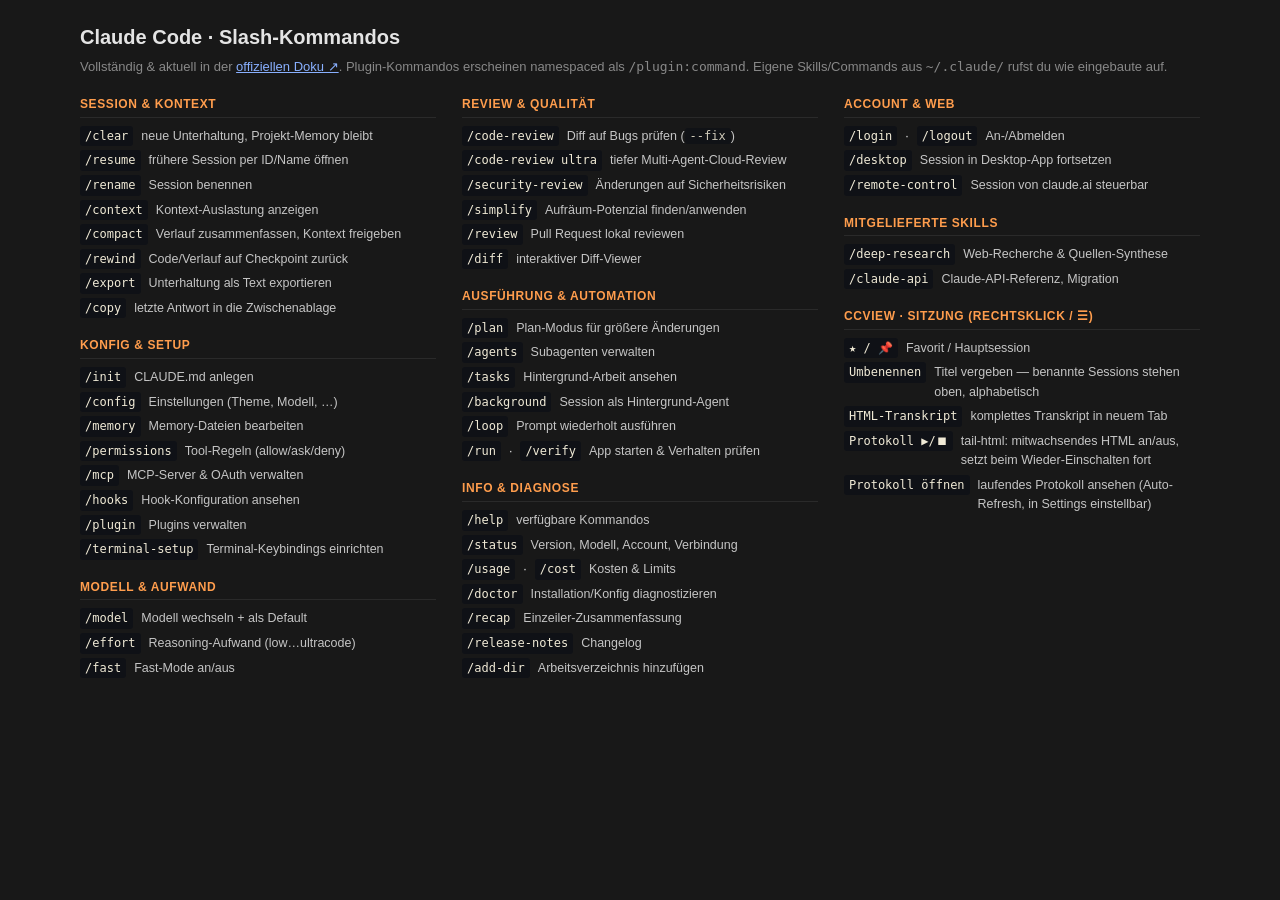
<file: internal/srv/static/cheatsheet.html>
<!doctype html>
<html lang="de">
<head>
<meta charset="utf-8">
<meta name="viewport" content="width=device-width, initial-scale=1">
<title>ccview · Claude Code Cheatsheet</title>
<link rel="stylesheet" href="style.css">
<style>
  body { padding: 22px 30px 40px; max-width: 1180px; margin: 0 auto; }
  h1 { font-size: 20px; margin: 0 0 4px; }
  .cheat-doc { font-size: 13px; color: var(--muted); margin: 0 0 18px; }
  .cheat-doc a { color: var(--link); }
  .cheat-cols { columns: 320px 3; column-gap: 26px; }
  .cheat-group { break-inside: avoid; margin: 0 0 16px; }
  .cheat-group h3 { font-size: 12px; text-transform: uppercase; letter-spacing: .05em;
    color: var(--prompt-accent); margin: 0 0 6px; border-bottom: 1px solid var(--border); padding-bottom: 3px; }
  .cheat-row { display: flex; gap: 8px; align-items: baseline; padding: 2px 0; font-size: 12.5px; }
  .cheat-row code { color: var(--strong-color); background: var(--code-bg); padding: 1px 5px;
    border-radius: 3px; white-space: nowrap; font-size: 12px; }
  .cheat-row span { color: var(--fg); opacity: .85; }
</style>
<script>document.documentElement.dataset.theme = localStorage.getItem("ccview.theme") || "dark";</script>
</head>
<body>
  <h1>Claude Code · Slash-Kommandos</h1>
  <p class="cheat-doc">Vollständig &amp; aktuell in der <a href="https://code.claude.com/docs/en/commands" target="_blank" rel="noopener">offiziellen Doku ↗</a>. Plugin-Kommandos erscheinen namespaced als <code>/plugin:command</code>. Eigene Skills/Commands aus <code>~/.claude/</code> rufst du wie eingebaute auf.</p>
  <div class="cheat-cols">
    <div class="cheat-group">
      <h3>Session &amp; Kontext</h3>
      <div class="cheat-row"><code>/clear</code><span>neue Unterhaltung, Projekt-Memory bleibt</span></div>
      <div class="cheat-row"><code>/resume</code><span>frühere Session per ID/Name öffnen</span></div>
      <div class="cheat-row"><code>/rename</code><span>Session benennen</span></div>
      <div class="cheat-row"><code>/context</code><span>Kontext-Auslastung anzeigen</span></div>
      <div class="cheat-row"><code>/compact</code><span>Verlauf zusammenfassen, Kontext freigeben</span></div>
      <div class="cheat-row"><code>/rewind</code><span>Code/Verlauf auf Checkpoint zurück</span></div>
      <div class="cheat-row"><code>/export</code><span>Unterhaltung als Text exportieren</span></div>
      <div class="cheat-row"><code>/copy</code><span>letzte Antwort in die Zwischenablage</span></div>
    </div>
    <div class="cheat-group">
      <h3>Konfig &amp; Setup</h3>
      <div class="cheat-row"><code>/init</code><span>CLAUDE.md anlegen</span></div>
      <div class="cheat-row"><code>/config</code><span>Einstellungen (Theme, Modell, …)</span></div>
      <div class="cheat-row"><code>/memory</code><span>Memory-Dateien bearbeiten</span></div>
      <div class="cheat-row"><code>/permissions</code><span>Tool-Regeln (allow/ask/deny)</span></div>
      <div class="cheat-row"><code>/mcp</code><span>MCP-Server &amp; OAuth verwalten</span></div>
      <div class="cheat-row"><code>/hooks</code><span>Hook-Konfiguration ansehen</span></div>
      <div class="cheat-row"><code>/plugin</code><span>Plugins verwalten</span></div>
      <div class="cheat-row"><code>/terminal-setup</code><span>Terminal-Keybindings einrichten</span></div>
    </div>
    <div class="cheat-group">
      <h3>Modell &amp; Aufwand</h3>
      <div class="cheat-row"><code>/model</code><span>Modell wechseln + als Default</span></div>
      <div class="cheat-row"><code>/effort</code><span>Reasoning-Aufwand (low…ultracode)</span></div>
      <div class="cheat-row"><code>/fast</code><span>Fast-Mode an/aus</span></div>
    </div>
    <div class="cheat-group">
      <h3>Review &amp; Qualität</h3>
      <div class="cheat-row"><code>/code-review</code><span>Diff auf Bugs prüfen (<code>--fix</code>)</span></div>
      <div class="cheat-row"><code>/code-review ultra</code><span>tiefer Multi-Agent-Cloud-Review</span></div>
      <div class="cheat-row"><code>/security-review</code><span>Änderungen auf Sicherheitsrisiken</span></div>
      <div class="cheat-row"><code>/simplify</code><span>Aufräum-Potenzial finden/anwenden</span></div>
      <div class="cheat-row"><code>/review</code><span>Pull Request lokal reviewen</span></div>
      <div class="cheat-row"><code>/diff</code><span>interaktiver Diff-Viewer</span></div>
    </div>
    <div class="cheat-group">
      <h3>Ausführung &amp; Automation</h3>
      <div class="cheat-row"><code>/plan</code><span>Plan-Modus für größere Änderungen</span></div>
      <div class="cheat-row"><code>/agents</code><span>Subagenten verwalten</span></div>
      <div class="cheat-row"><code>/tasks</code><span>Hintergrund-Arbeit ansehen</span></div>
      <div class="cheat-row"><code>/background</code><span>Session als Hintergrund-Agent</span></div>
      <div class="cheat-row"><code>/loop</code><span>Prompt wiederholt ausführen</span></div>
      <div class="cheat-row"><code>/run</code> · <code>/verify</code><span>App starten &amp; Verhalten prüfen</span></div>
    </div>
    <div class="cheat-group">
      <h3>Info &amp; Diagnose</h3>
      <div class="cheat-row"><code>/help</code><span>verfügbare Kommandos</span></div>
      <div class="cheat-row"><code>/status</code><span>Version, Modell, Account, Verbindung</span></div>
      <div class="cheat-row"><code>/usage</code> · <code>/cost</code><span>Kosten &amp; Limits</span></div>
      <div class="cheat-row"><code>/doctor</code><span>Installation/Konfig diagnostizieren</span></div>
      <div class="cheat-row"><code>/recap</code><span>Einzeiler-Zusammenfassung</span></div>
      <div class="cheat-row"><code>/release-notes</code><span>Changelog</span></div>
      <div class="cheat-row"><code>/add-dir</code><span>Arbeitsverzeichnis hinzufügen</span></div>
    </div>
    <div class="cheat-group">
      <h3>Account &amp; Web</h3>
      <div class="cheat-row"><code>/login</code> · <code>/logout</code><span>An-/Abmelden</span></div>
      <div class="cheat-row"><code>/desktop</code><span>Session in Desktop-App fortsetzen</span></div>
      <div class="cheat-row"><code>/remote-control</code><span>Session von claude.ai steuerbar</span></div>
    </div>
    <div class="cheat-group">
      <h3>Mitgelieferte Skills</h3>
      <div class="cheat-row"><code>/deep-research</code><span>Web-Recherche &amp; Quellen-Synthese</span></div>
      <div class="cheat-row"><code>/claude-api</code><span>Claude-API-Referenz, Migration</span></div>
    </div>
    <div class="cheat-group">
      <h3>ccview · Sitzung (Rechtsklick / ☰)</h3>
      <div class="cheat-row"><code>★ / 📌</code><span>Favorit / Hauptsession</span></div>
      <div class="cheat-row"><code>Umbenennen</code><span>Titel vergeben — benannte Sessions stehen oben, alphabetisch</span></div>
      <div class="cheat-row"><code>HTML-Transkript</code><span>komplettes Transkript in neuem Tab</span></div>
      <div class="cheat-row"><code>Protokoll ▶/⏹</code><span>tail-html: mitwachsendes HTML an/aus, setzt beim Wieder-Einschalten fort</span></div>
      <div class="cheat-row"><code>Protokoll öffnen</code><span>laufendes Protokoll ansehen (Auto-Refresh, in Settings einstellbar)</span></div>
    </div>
  </div>
</body>
</html>
</file>
<file: internal/srv/static/style.css>
/* ---------- Themes ---------- */
:root, [data-theme="dark"] {
  --bg: #181818;
  --fg: #e4e4e4;
  --muted: #888;
  --border: #2a2a2a;
  --user-bg: #1e212a;
  --user-border: #3a4458;
  --assistant-bg: #1c2421;
  --assistant-border: #2e4a3a;
  --tool-bg: #21222a;
  --tool-border: #3a3d4a;
  --tool-accent: #bda8f3;
  --result-bg: #14161b;
  --result-border: #282c36;
  --error-border: #7a3030;
  --error-badge-bg: #3a1818;
  --error-fg: #e37070;
  --success-fg: #7acb7a;
  --diff-minus: #d37070;
  --diff-plus: #7acb7a;
  --code-bg: #0f1116;
  --code-fg: #d6dae3;
  --panel-bg: #1f1f1f;
  --status-bg: #252525;
  --strong-color: #f0ead6;
  --link: #89b0ff;
  --highlight: #3a3a50;
  --prompt-accent: #ff9d4d;
  --assistant-accent: #4dd0d6;
}
[data-theme="light"] {
  --bg: #ffffff;
  --fg: #1a1a1a;
  --muted: #6a6a6a;
  --border: #e4e4e4;
  --user-bg: #f3f6fb;
  --user-border: #c8d5e8;
  --assistant-bg: #f3faf5;
  --assistant-border: #bbdac3;
  --tool-bg: #f3f3f7;
  --tool-border: #d4d8e0;
  --tool-accent: #6a3fcc;
  --result-bg: #fafafa;
  --result-border: #e0e0e0;
  --error-border: #e89090;
  --error-badge-bg: #fbe6e6;
  --error-fg: #a33030;
  --success-fg: #2e7d32;
  --diff-minus: #a33030;
  --diff-plus: #2e7d32;
  --code-bg: #f2f2f4;
  --code-fg: #2a2a2a;
  --panel-bg: #f7f7f7;
  --status-bg: #f0f0f0;
  --strong-color: #1a1a1a;
  --link: #2a5dc8;
  --highlight: #e8ecf5;
  --prompt-accent: #c2570c;
  --assistant-accent: #0e7c8a;
}
[data-theme="sepia"] {
  --bg: #f5edd6;
  --fg: #3b2e1e;
  --muted: #8a7758;
  --border: #d6c9a9;
  --user-bg: #ece2c4;
  --user-border: #c4a67e;
  --assistant-bg: #e8e2c4;
  --assistant-border: #a8a174;
  --tool-bg: #ecdfba;
  --tool-border: #c9b98a;
  --tool-accent: #6e4012;
  --result-bg: #efe6c8;
  --result-border: #c9b98a;
  --error-border: #b05050;
  --error-badge-bg: #e8cfc0;
  --error-fg: #8a2020;
  --success-fg: #4a6024;
  --diff-minus: #8a2020;
  --diff-plus: #4a6024;
  --code-bg: #e8dfc0;
  --code-fg: #3b2e1e;
  --panel-bg: #ece1be;
  --status-bg: #e6dcbe;
  --strong-color: #3b2e1e;
  --link: #7a3a10;
  --highlight: #d8c89a;
  --prompt-accent: #b14a0a;
  --assistant-accent: #1f6873;
}

/* ---------- Base ---------- */
:root { --toolbar-h: 36px; --favbar-h: 36px; --bottombar-h: 36px; --chrome-h: 72px; --sidebar-w: 220px; --notes-w: 380px; /* toolbar + favbar */ }
* { box-sizing: border-box; }
html, body { margin: 0; padding: 0; background: var(--bg); color: var(--fg); }
html { scroll-padding-top: calc(var(--chrome-h) + 12px); }
body {
  font: 14px/1.55 -apple-system, BlinkMacSystemFont, "Segoe UI", Roboto, sans-serif;
  transition: background 0.2s, color 0.2s;
}

/* ---------- Toolbar ---------- */
.toolbar {
  position: fixed; top: 0; left: 0; right: 0;
  height: var(--toolbar-h);
  display: flex; justify-content: space-between; align-items: center;
  gap: 12px;
  padding: 0 12px;
  background: var(--status-bg);
  border-bottom: 1px solid var(--border);
  z-index: 100;
  font-size: 11px;
}
.toolbar-left { display: flex; flex: 1; gap: 12px; align-items: center; }
.toolbar-center { display: flex; flex: 1; justify-content: center; align-items: center; }
.toolbar-right { display: flex; flex: 1; gap: 12px; align-items: center; justify-content: flex-end; position: relative; }

/* Burger menu */
.menu-toggle {
  background: transparent;
  border: 1px solid var(--border);
  color: var(--muted);
  padding: 3px 10px;
  border-radius: 4px;
  font-size: 14px;
  cursor: pointer;
  font-family: inherit;
  line-height: 1;
}
.menu-toggle:hover { color: var(--fg); border-color: var(--fg); }
.menu-toggle.open { color: var(--fg); border-color: var(--fg); }
.menu-items {
  position: absolute;
  top: calc(var(--toolbar-h) + 2px);
  right: 0;
  background: var(--status-bg);
  border: 1px solid var(--border);
  border-radius: 6px;
  box-shadow: 0 6px 16px rgba(0,0,0,0.25);
  min-width: 200px;
  z-index: 200;
  display: none;
}
.menu-items.open { display: block; }
.menu-items button {
  display: block;
  width: 100%;
  text-align: left;
  padding: 8px 14px;
  background: none;
  border: none;
  color: var(--fg);
  cursor: pointer;
  font-family: inherit;
  font-size: 12px;
}
.menu-items button:hover { background: var(--highlight); }
.menu-items .sep { height: 1px; background: var(--border); margin: 2px 0; }

.brand-stats { color: var(--muted); font-size: 10px; margin-left: 4px; }

/* Search bar */
.searchbar {
  position: fixed;
  top: calc(var(--chrome-h) + 2px);
  left: 240px;
  right: 24px;
  max-width: 620px;
  display: flex;
  align-items: center;
  gap: 8px;
  padding: 8px 12px;
  background: var(--status-bg);
  border: 1px solid var(--border);
  border-radius: 6px;
  z-index: 90;
  box-shadow: 0 6px 20px rgba(0,0,0,0.25);
}
.searchbar[hidden] { display: none; }
body.sp-collapsed .searchbar { left: 48px; }
.searchbar input {
  flex: 1;
  background: var(--bg);
  border: 1px solid var(--border);
  color: var(--fg);
  padding: 5px 10px;
  border-radius: 4px;
  font-family: inherit;
  font-size: 13px;
  outline: none;
}
.searchbar input:focus { border-color: var(--tool-accent); }
.searchbar .count { color: var(--muted); font-size: 11px; min-width: 70px; text-align: right; }
.searchbar button {
  background: none; border: 1px solid var(--border); color: var(--muted);
  cursor: pointer; font-size: 14px; padding: 2px 8px; border-radius: 3px;
  font-family: inherit; line-height: 1;
}
.searchbar button:hover { color: var(--fg); border-color: var(--fg); }

/* Jump-to-live pill */
.jump-live {
  position: fixed;
  bottom: calc(var(--bottombar-h) + 14px);
  right: 28px;
  background: var(--tool-accent);
  color: #111;
  border: none;
  padding: 8px 16px;
  border-radius: 999px;
  cursor: pointer;
  z-index: 90;
  font-size: 12px;
  font-weight: 600;
  font-family: inherit;
  box-shadow: 0 6px 16px rgba(0,0,0,0.3);
  display: none;
}
.jump-live.visible { display: block; }
[data-theme="light"] .jump-live { color: #fff; }
[data-theme="sepia"] .jump-live { color: #fff; }

/* Prompt filter input */
.prompt-filter {
  display: block;
  width: calc(100% - 16px);
  margin: 0 8px 8px 8px;
  padding: 4px 8px;
  background: var(--bg);
  border: 1px solid var(--border);
  color: var(--fg);
  border-radius: 4px;
  font-family: inherit;
  font-size: 11px;
  outline: none;
}
.prompt-filter:focus { border-color: var(--tool-accent); }

/* Modal (about) */
.modal { position: fixed; inset: 0; z-index: 300; }
.modal[hidden] { display: none; }
.modal-backdrop { position: absolute; inset: 0; background: rgba(0,0,0,0.55); }
.modal-body {
  position: relative;
  max-width: 440px;
  margin: 14vh auto 0;
  background: var(--bg);
  border: 1px solid var(--border);
  border-radius: 10px;
  padding: 22px 26px 18px;
  box-shadow: 0 20px 60px rgba(0,0,0,0.5);
}
.modal-body h2 { margin: 0 0 4px 0; font-size: 18px; }
.modal-body h2 .ver { color: var(--muted); font-size: 12px; font-weight: 400; margin-left: 6px; }
.modal-body p { margin: 10px 0; font-size: 13px; }
.modal-body ul { list-style: none; padding: 0; margin: 10px 0 14px 0; }
.modal-body ul li {
  margin: 4px 0;
  font-family: ui-monospace, SFMono-Regular, Menlo, Monaco, monospace;
  font-size: 12px;
}
.modal-body ul li a { color: var(--link); text-decoration: none; }
.modal-body ul li a:hover { text-decoration: underline; }
.modal-body .modal-license { color: var(--muted); font-size: 11px; margin-top: 14px; }
.modal-body .modal-close {
  margin-top: 12px;
  background: var(--tool-accent);
  color: #101010;
  border: none;
  padding: 6px 14px;
  border-radius: 4px;
  cursor: pointer;
  font-size: 12px;
  font-weight: 600;
  font-family: inherit;
}
[data-theme="light"] .modal-body .modal-close,
[data-theme="sepia"] .modal-body .modal-close { color: #fff; }
.brand { font-weight: 600; letter-spacing: 0.04em; color: var(--muted); }
.theme-switch { display: inline-flex; gap: 4px; }
.theme-switch button {
  background: transparent;
  border: 1px solid var(--border);
  color: var(--muted);
  padding: 3px 10px;
  border-radius: 4px;
  font-size: 11px;
  cursor: pointer;
  font-family: inherit;
  letter-spacing: 0.02em;
}
.theme-switch button:hover { color: var(--fg); border-color: var(--fg); }
.theme-switch button.active { color: var(--fg); background: var(--bg); border-color: var(--fg); }
.status { color: var(--muted); letter-spacing: 0.04em; }
.status.ok { color: var(--success-fg); }
.status.err { color: var(--error-fg); }

/* ---------- Side panel (prompt index) ---------- */
.sidepanel {
  position: fixed;
  top: var(--toolbar-h); left: 0; bottom: 0;
  width: var(--sidebar-w);
  background: var(--panel-bg);
  border-right: 1px solid var(--border);
  overflow-y: auto;
  padding: 10px 6px;
  font-size: 12px;
  transition: width 0.15s;
}
body.sp-collapsed .sidepanel { width: 28px; padding: 10px 2px; overflow: hidden; }
body.sp-collapsed .sidepanel h2,
body.sp-collapsed .sidepanel #promptList { display: none; }
.sidepanel-toggle {
  display: block;
  width: 100%;
  background: none;
  border: none;
  color: var(--muted);
  cursor: pointer;
  font-size: 14px;
  padding: 2px 0 8px 0;
  font-family: inherit;
  line-height: 1;
}
.sidepanel-toggle:hover { color: var(--fg); }
.sidepanel h2 {
  font-size: 10px;
  text-transform: uppercase;
  letter-spacing: 0.08em;
  color: var(--muted);
  margin: 0 0 8px 10px;
  font-weight: 600;
}
.sidepanel-tabs {
  display: flex;
  gap: 2px;
  padding: 0 6px 8px 6px;
  border-bottom: 1px solid var(--border);
  margin-bottom: 6px;
}
.sidepanel-tabs button {
  flex: 1;
  background: transparent;
  border: 1px solid var(--border);
  color: var(--muted);
  padding: 4px 6px;
  border-radius: 4px;
  font-size: 10px;
  cursor: pointer;
  font-family: inherit;
  letter-spacing: 0.04em;
  text-transform: uppercase;
}
.sidepanel-tabs button:hover { color: var(--fg); }
.sidepanel-tabs button.active {
  color: var(--fg);
  background: var(--bg);
  border-color: var(--fg);
}
.session-item {
  display: block;
  padding: 6px 10px;
  color: var(--fg);
  text-decoration: none;
  border-radius: 4px;
  font-size: 11px;
  line-height: 1.4;
  margin-bottom: 4px;
  border: 1px solid transparent;
}
.session-item { cursor: pointer; }
.session-item:hover { background: var(--highlight); }
.session-item.current {
  border-color: #6fb96f;
  border-left: 3px solid #6fb96f;
  background: rgba(111, 185, 111, 0.18); /* subtle green tint, readable on any theme */
  font-weight: 600;
}
.session-item.today { box-shadow: 0 0 0 1px var(--success-fg) inset; }
.session-item.today.current { box-shadow: 0 0 0 1px var(--tool-accent) inset; }
.session-item .session-id {
  font-family: ui-monospace, SFMono-Regular, Menlo, Monaco, monospace;
  color: var(--muted);
  font-size: 10px;
  display: flex; justify-content: space-between;
}
.session-item .session-id .current-badge {
  color: var(--tool-accent);
  font-weight: 600;
}
.session-item .session-preview {
  margin-top: 2px;
  white-space: nowrap;
  overflow: hidden;
  text-overflow: ellipsis;
}
.session-item .session-date {
  color: var(--muted);
  font-size: 10px;
  margin-top: 2px;
}
body.sp-collapsed .sidepanel-tabs { display: none; }

/* ---------- Favorites bar ---------- */
.favbar {
  position: fixed;
  top: var(--toolbar-h);
  left: var(--sidebar-w);
  right: 0;
  height: var(--favbar-h);
  display: flex;
  gap: 6px;
  padding: 4px 10px;
  background: var(--panel-bg);
  border-bottom: 1px solid var(--border);
  z-index: 50;
  overflow-x: auto;
  align-items: center;
  transition: left 0.15s;
}
body.sp-collapsed .favbar { left: 28px; }
.favbar-empty { color: var(--muted); font-size: 11px; font-style: italic; }
.fav-chip {
  display: inline-flex;
  align-items: center;
  gap: 6px;
  padding: 3px 4px 3px 10px;
  background: var(--tool-bg);
  border: 1px solid var(--tool-border);
  border-radius: 999px;
  font-size: 11px;
  cursor: pointer;
  white-space: nowrap;
  max-width: 240px;
  flex: 0 0 auto;
}
.fav-chip:hover { border-color: var(--fg); }
/* The currently displayed session is always green; new-event chips share the
   green, and the active one keeps an accent border to stand out. */
.fav-chip.active, .fav-chip.updated {
  background: #c8f0c8;
  color: #1a1a1a;
  border-color: #6fb96f;
}
.fav-chip.active { border-color: var(--tool-accent); border-width: 2px; }
[data-theme="light"] .fav-chip.active, [data-theme="light"] .fav-chip.updated { background: #d6f5d6; }
[data-theme="sepia"] .fav-chip.active, [data-theme="sepia"] .fav-chip.updated { background: #d0e8a8; color: #3b2e1e; border-color: #7a9a48; }
.fav-chip .fav-short {
  font-family: ui-monospace, SFMono-Regular, Menlo, Monaco, monospace;
  color: var(--muted);
}
.fav-chip.active .fav-short, .fav-chip.updated .fav-short { color: #2a2a2a; }
.fav-chip .fav-body {
  overflow: hidden;
  text-overflow: ellipsis;
  max-width: 140px;
}
.fav-chip .fav-unpin {
  background: none;
  border: none;
  color: var(--muted);
  cursor: pointer;
  font-size: 14px;
  padding: 0 4px;
  line-height: 1;
  border-radius: 50%;
}
.fav-chip .fav-unpin:hover { color: var(--error-fg); background: rgba(0,0,0,0.08); }
[data-theme="light"] .fav-chip .fav-unpin:hover { background: rgba(0,0,0,0.06); }

/* session-item header row: [★ favorite] [📌 main] short_id … [☰ actions] */
.session-item { position: relative; }
.session-head { display: flex; align-items: center; gap: 3px; }
.session-id-text {
  flex: 1; min-width: 0;
  font-family: ui-monospace, SFMono-Regular, Menlo, Monaco, monospace;
  color: var(--muted); font-size: 10px;
  overflow: hidden; text-overflow: ellipsis; white-space: nowrap;
}
.session-head .current-badge { color: var(--tool-accent); font-weight: 600; }
.fav-star, .main-pin {
  flex: none; background: none; border: none; cursor: pointer;
  font-size: 13px; line-height: 1; padding: 0 1px; color: var(--muted); opacity: .5;
}
.fav-star:hover, .main-pin:hover { opacity: 1; }
.fav-star.on { color: #f5c518; opacity: 1; }      /* favorite = gold star (favbar) */
.main-pin { font-size: 11px; filter: grayscale(1); opacity: .4; } /* inactive = greyed pin */
.main-pin.on { filter: none; opacity: 1; }          /* main = active pin (startup default) */
.session-name { margin-top: 1px; }
.session-item.is-main {
  border-color: #5bb6e8;
  box-shadow: 0 0 0 1px #5bb6e8 inset;
}

/* ---------- Hover popup ---------- */
.popup {
  position: fixed;
  background: var(--status-bg);
  color: var(--fg);
  border: 1px solid var(--border);
  padding: 10px 12px;
  border-radius: 6px;
  box-shadow: 0 6px 20px rgba(0,0,0,0.25);
  max-width: 420px;
  min-width: 220px;
  font-size: 12px;
  line-height: 1.5;
  z-index: 200;
  pointer-events: none;
  white-space: pre-wrap;
  word-break: break-word;
  display: none;
}
.popup.visible { display: block; }
.popup .popup-meta {
  color: var(--muted);
  font-size: 10px;
  text-transform: uppercase;
  letter-spacing: 0.06em;
  margin-bottom: 6px;
  display: flex;
  justify-content: space-between;
}
.popup .popup-path {
  color: var(--muted);
  font-family: ui-monospace, SFMono-Regular, Menlo, Monaco, monospace;
  font-size: 11px;
  margin-bottom: 6px;
  word-break: break-all;
}
.popup .popup-times {
  color: var(--muted);
  font-size: 11px;
  margin-bottom: 6px;
}
.popup .popup-body { color: var(--fg); }
.popup .popup-cmd {
  margin-top: 8px;
  padding: 6px 8px;
  background: var(--code-bg);
  border: 1px solid var(--border);
  border-radius: 4px;
  font-family: ui-monospace, SFMono-Regular, Menlo, Monaco, monospace;
  font-size: 11px;
  color: var(--code-fg);
}

/* Session-item refinements for the flat multi-project list */
.session-item .session-project {
  color: var(--muted);
  font-size: 10px;
  font-family: ui-monospace, SFMono-Regular, Menlo, Monaco, monospace;
  margin-top: 2px;
  white-space: nowrap;
  overflow: hidden;
  text-overflow: ellipsis;
}
.session-item.same-project .session-project { color: var(--tool-accent); }
.sidepanel-item {
  display: block;
  padding: 5px 10px;
  color: var(--fg);
  text-decoration: none;
  border-radius: 4px;
  white-space: nowrap;
  overflow: hidden;
  text-overflow: ellipsis;
  font-family: ui-monospace, SFMono-Regular, Menlo, Monaco, monospace;
  font-size: 11px;
  line-height: 1.5;
}
.sidepanel-item:hover { background: var(--highlight); }
.sidepanel-item .num { color: var(--muted); margin-right: 8px; }
.sidepanel-empty { color: var(--muted); padding: 10px; font-style: italic; font-size: 11px; }

/* ---------- Events ---------- */
.container {
  max-width: 860px;
  margin: 0 auto 0 var(--sidebar-w);
  padding: calc(var(--chrome-h) + 12px) 24px calc(var(--bottombar-h) + 32px);
  transition: margin-left 0.15s;
}
body.sp-collapsed .container { margin-left: 28px; }

/* Bottom command bar */
.bottombar {
  position: fixed;
  bottom: 0; left: var(--sidebar-w); right: 0;
  height: var(--bottombar-h);
  display: flex;
  gap: 6px;
  padding: 0 12px;
  background: var(--status-bg);
  border-top: 1px solid var(--border);
  align-items: center;
  z-index: 80;
  font-size: 11px;
  transition: left 0.15s;
}
body.sp-collapsed .bottombar { left: 28px; }
.bottombar button {
  background: transparent;
  border: 1px solid var(--border);
  color: var(--muted);
  padding: 3px 10px;
  border-radius: 4px;
  font-size: 11px;
  cursor: pointer;
  font-family: inherit;
  line-height: 1;
}
.bottombar button:hover { color: var(--fg); border-color: var(--fg); }
.bottombar button.active { color: var(--tool-accent); border-color: var(--tool-accent); }
.bottombar .spacer { flex: 1; }
.bottombar .hint { color: var(--muted); font-size: 10px; }
.event {
  margin-bottom: 22px;
  padding: 14px 18px;
  border-radius: 10px;
  border: 1px solid var(--border);
  scroll-margin-top: calc(var(--chrome-h) + 12px);
}
.event.user { background: var(--user-bg); border-color: var(--user-border); }
.event.assistant { background: var(--assistant-bg); border-color: var(--assistant-border); }
.event.user.prompt {
  border-left: 6px solid var(--prompt-accent);
  padding-left: 12px;
}
.event.user.prompt .event-label {
  color: var(--prompt-accent);
  font-weight: 700;
}
.event.user.tool-context {
  background: var(--result-bg);
  border-color: var(--border);
  opacity: 0.9;
}
.event.user.tool-context .event-label {
  color: var(--muted);
  font-style: italic;
  text-transform: none;
  letter-spacing: 0;
}
.event.assistant {
  border-left: 6px solid var(--assistant-accent);
  padding-left: 12px;
}
.event.assistant .event-label {
  color: var(--assistant-accent);
  font-weight: 700;
}
.event-header {
  font-size: 10px;
  color: var(--muted);
  text-transform: uppercase;
  letter-spacing: 0.08em;
  margin-bottom: 10px;
  display: flex;
  justify-content: space-between;
  align-items: center;
  gap: 8px;
}
.event-label { flex: 0 0 auto; }
.event-header .prompt-num {
  color: var(--tool-accent);
  font-weight: 700;
  font-family: ui-monospace, SFMono-Regular, Menlo, Monaco, monospace;
  margin-right: 6px;
}
.event-header .event-right {
  display: flex;
  align-items: center;
  gap: 8px;
  flex: 0 0 auto;
}
.event-copy {
  background: transparent;
  border: 1px solid transparent;
  color: var(--muted);
  cursor: pointer;
  font-size: 10px;
  letter-spacing: 0.04em;
  text-transform: uppercase;
  padding: 2px 6px;
  border-radius: 3px;
  font-family: inherit;
  line-height: 1;
}
.event-copy:hover { color: var(--fg); border-color: var(--border); }
.event-copy.copied { color: var(--success-fg); border-color: var(--success-fg); }

.block { margin: 10px 0; }
.block:first-child { margin-top: 0; }
.block:last-child { margin-bottom: 0; }

.block.text, .block.user_prompt {
  white-space: pre-wrap;
  word-break: break-word;
}
.block.text p, .block.user_prompt p { margin: 0.5em 0; }
.block.text p:first-child, .block.user_prompt p:first-child { margin-top: 0; }
.block.text p:last-child, .block.user_prompt p:last-child { margin-bottom: 0; }

.block.text code, .block.user_prompt code, .block.thinking code {
  font-family: ui-monospace, SFMono-Regular, Menlo, Monaco, monospace;
  font-size: 12.5px;
  background: var(--code-bg);
  border: 1px solid var(--border);
  border-radius: 4px;
  padding: 1px 5px;
}
.block.text pre, .block.user_prompt pre, .block.thinking pre {
  background: var(--code-bg);
  border: 1px solid var(--border);
  border-radius: 6px;
  padding: 10px 12px;
  overflow-x: auto;
  margin: 10px 0;
  font-family: ui-monospace, SFMono-Regular, Menlo, Monaco, monospace;
  font-size: 12.5px;
  color: var(--code-fg);
}
.block.text pre code, .block.user_prompt pre code, .block.thinking pre code {
  background: none; border: none; padding: 0; font-size: inherit;
}

/* Markdown elements inside text / user_prompt blocks */
.block.text h1, .block.user_prompt h1,
.block.text h2, .block.user_prompt h2,
.block.text h3, .block.user_prompt h3,
.block.text h4, .block.user_prompt h4,
.block.text h5, .block.user_prompt h5,
.block.text h6, .block.user_prompt h6 {
  font-weight: 600;
  margin: 0.6em 0 0.3em 0;
  line-height: 1.3;
}
.block.text h1, .block.user_prompt h1 { font-size: 1.35em; }
.block.text h2, .block.user_prompt h2 { font-size: 1.2em; }
.block.text h3, .block.user_prompt h3 { font-size: 1.08em; }
.block.text h4, .block.user_prompt h4,
.block.text h5, .block.user_prompt h5,
.block.text h6, .block.user_prompt h6 { font-size: 1em; }
.block.text :first-child, .block.user_prompt :first-child { margin-top: 0; }
.block.text :last-child, .block.user_prompt :last-child { margin-bottom: 0; }
.block.text ul, .block.text ol,
.block.user_prompt ul, .block.user_prompt ol {
  margin: 0.4em 0;
  padding-left: 24px;
}
.block.text li, .block.user_prompt li { margin: 0.2em 0; }
.block.text blockquote, .block.user_prompt blockquote {
  border-left: 3px solid var(--border);
  margin: 0.5em 0;
  padding: 2px 12px;
  color: var(--muted);
}
.block.text a, .block.user_prompt a { color: var(--link); }
.block.text hr, .block.user_prompt hr {
  border: none;
  border-top: 1px solid var(--border);
  margin: 0.8em 0;
}
.block.text del, .block.user_prompt del { color: var(--muted); }

.block.thinking {
  opacity: 0.65;
  font-style: italic;
  border-left: 2px solid var(--muted);
  padding-left: 12px;
  font-size: 13px;
  white-space: pre-wrap;
  word-break: break-word;
}

.block.tool_use {
  background: var(--tool-bg);
  border: 1px solid var(--tool-border);
  border-radius: 8px;
  padding: 10px 12px;
  font-family: ui-monospace, SFMono-Regular, Menlo, Monaco, monospace;
  font-size: 12.5px;
}
.block.tool_use .tool-name {
  color: var(--tool-accent);
  font-weight: 600;
  margin-bottom: 6px;
  font-size: 12px;
  letter-spacing: 0.02em;
}
.block.tool_use pre { margin: 0; white-space: pre-wrap; word-break: break-word; color: var(--code-fg); }
.block.tool_use .kv { color: var(--muted); }
.block.tool_use .diff-minus { color: var(--diff-minus); }
.block.tool_use .diff-plus { color: var(--diff-plus); }

.block.tool_result {
  background: var(--result-bg);
  border: 1px solid var(--result-border);
  border-radius: 8px;
  padding: 10px 12px;
  font-family: ui-monospace, SFMono-Regular, Menlo, Monaco, monospace;
  font-size: 12.5px;
  color: var(--code-fg);
}
.block.tool_result pre { margin: 0; white-space: pre-wrap; word-break: break-word; color: inherit; }
.block.tool_result.is-error { border-color: var(--error-border); }
.block.tool_result .error-badge {
  display: inline-block;
  margin-bottom: 4px;
  padding: 1px 6px;
  background: var(--error-badge-bg);
  color: var(--error-fg);
  border-radius: 3px;
  font-size: 10px;
  text-transform: uppercase;
  letter-spacing: 0.05em;
}

/* ---------- Per-block clamp ---------- */
.block-content { position: relative; }
.block-content.clamped {
  max-height: calc(var(--clamp-lines, 3) * 1.55em);
  overflow: hidden;
}
.block.tool_use .block-content.clamped,
.block.tool_result .block-content.clamped {
  /* extra slack for blocks with vertical padding around content */
  max-height: calc(var(--clamp-lines, 3) * 1.55em + 0.4em);
}
.more-btn {
  display: inline-block;
  margin-top: 6px;
  background: transparent;
  border: 1px solid var(--border);
  color: var(--muted);
  cursor: pointer;
  padding: 1px 8px;
  border-radius: 3px;
  font-size: 10px;
  font-family: inherit;
  letter-spacing: 0.04em;
  text-transform: uppercase;
  line-height: 1.6;
}
.more-btn:hover { color: var(--fg); border-color: var(--fg); }

.empty {
  color: var(--muted); text-align: center; margin-top: 60px;
  font-style: italic;
}
strong { color: var(--strong-color); }
a { color: var(--link); }

@media (max-width: 720px) {
  .sidepanel { position: static; width: auto; height: 160px; border-right: none; border-bottom: 1px solid var(--border); margin-top: 40px; }
  .container { margin-left: auto; padding-top: 12px; }
}

/* prompt sort toggle */
.sort-toggle {
  background: none; border: none; cursor: pointer; color: inherit;
  font-size: 0.8em; opacity: 0.55; padding: 0 4px; vertical-align: middle;
  line-height: 1;
}
.sort-toggle:hover { opacity: 0.9; }
.sort-toggle.active { opacity: 1; font-weight: bold; }
#promptList.reversed { display: flex; flex-direction: column-reverse; }

/* prompt panel head: title + sort toggle on one row */
.panel-head { display: flex; align-items: center; gap: 6px; }
.panel-head h2 { margin: 0; }

/* copy session id button */
.session-copyid { background:none; border:none; cursor:pointer; color:inherit; opacity:0.45; font-size:0.85em; padding:0 3px; }
.session-copyid:hover { opacity:1; }

/* session context menu */
.ctxmenu { position: fixed; z-index: 1000; background: var(--panel-bg); color: var(--fg); border: 1px solid var(--border); border-radius: 6px; padding: 4px; min-width: 160px; box-shadow: 0 6px 20px rgba(0,0,0,.45); display: flex; flex-direction: column; }
.ctxmenu button { background: none; border: none; text-align: left; padding: 6px 10px; cursor: pointer; color: inherit; border-radius: 4px; font-size: 0.92em; }
.ctxmenu button:hover { background: var(--border); }
.session-named { font-weight: 700; color: var(--strong-color); }

/* fix: hidden attribute must win over display:flex */
.ctxmenu[hidden] { display: none; }

/* mini-burger per session — inline at the right end of the header row */
.session-burger {
  flex: none; background: none; border: none;
  cursor: pointer; color: var(--muted); opacity: .5;
  font-size: 12px; line-height: 1; padding: 0 2px;
}
.session-burger:hover { opacity: 1; color: var(--fg); }

/* context menu separator */
.ctxmenu .ctxsep { height: 1px; background: var(--border); margin: 4px 2px; }

/* sidebar resize handle */
.sidebar-resize {
  position: fixed; top: var(--toolbar-h); bottom: 0;
  left: calc(var(--sidebar-w) - 3px); width: 6px;
  cursor: col-resize; z-index: 60; transition: background .1s;
}
.sidebar-resize:hover { background: var(--tool-accent); opacity: .5; }
body.sp-collapsed .sidebar-resize { display: none; }

/* session groups */
.session-group-head { display:flex; align-items:center; gap:6px; padding:4px 8px; margin-top:8px;
  font-size:10px; text-transform:uppercase; letter-spacing:.05em; color:var(--muted); }
.session-group-head.collapsible { cursor:pointer; }
.session-group-head .grp-label { flex:1; overflow:hidden; text-overflow:ellipsis; white-space:nowrap; }
.session-group-head .grp-count { opacity:.55; }
.session-group-head .grp-caret { font-size:9px; transition:transform .12s; display:inline-block; }
.session-group-head.collapsed .grp-caret { transform:rotate(-90deg); }
.session-group-head.collapsible:hover .grp-label { color:var(--fg); }

/* notes floater */
.notes-floater { position: fixed; top: 80px; right: 24px; width: 380px; height: 320px; z-index: 200;
  background: var(--panel-bg); border: 1px solid var(--border); border-radius: 8px;
  box-shadow: 0 8px 30px rgba(0,0,0,.5); display: flex; flex-direction: column;
  min-width: 240px; min-height: 160px; resize: both; overflow: hidden; }
/* `display: flex` above would otherwise override the [hidden] attribute, so the
   panel could never actually close. This makes hide reliable. */
.notes-floater[hidden] { display: none; }
.notes-head { display: flex; align-items: center; gap: 6px; padding: 6px 8px; cursor: move;
  border-bottom: 1px solid var(--border); }
.notes-floater.pinned .notes-head { cursor: default; }
.notes-title { flex: 1; font-size: 11px; color: var(--muted); overflow: hidden; text-overflow: ellipsis; white-space: nowrap; }
.notes-tools button { background: none; border: none; cursor: pointer; color: var(--fg); opacity: .65; font-size: 13px; padding: 0 3px; }
.notes-tools button:hover { opacity: 1; }
.notes-toolbar { display: flex; flex-wrap: wrap; gap: 2px; padding: 4px 6px; border-bottom: 1px solid var(--border); }
.notes-toolbar button { background: none; border: 1px solid transparent; border-radius: 4px; color: var(--fg);
  cursor: pointer; font-size: 12px; min-width: 24px; height: 22px; padding: 0 5px; opacity: .75; line-height: 1; }
.notes-toolbar button:hover { background: var(--border); opacity: 1; }
.notes-floater textarea { flex: 1; border: none; resize: none; outline: none; background: #fff;
  color: #1e1e1e; padding: 10px; font-family: ui-monospace, monospace; font-size: 12px; line-height: 1.5; }
.notes-floater.pinned { top: var(--chrome-h); right: 0; bottom: var(--bottombar-h); height: auto; width: var(--notes-w); border-radius: 0; resize: none; }
/* Reserve space for the pinned panel only while it is actually open, so a
   closed-but-pinned panel never leaves an empty strip. */
body.notes-pinned.notes-visible .container { margin-right: var(--notes-w); }
/* Wide, discoverable grab handle on the pinned panel's left edge. The hit area
   is 12px; a faint center line marks it, brightening on hover/drag. */
.notes-resize { position: absolute; left: 0; top: 0; bottom: 0; width: 12px; cursor: ew-resize; display: none; z-index: 5; }
.notes-floater.pinned .notes-resize { display: block; }
.notes-resize::before { content: ""; position: absolute; top: 0; bottom: 0; left: 5px; width: 2px;
  background: var(--border); transition: background .12s; }
.notes-floater.pinned .notes-resize:hover::before,
.notes-floater.pinned .notes-resize.dragging::before { background: #4a9eff; width: 3px; }
/* Rendered-Markdown preview, same surface as the textarea. */
.notes-preview { flex: 1; overflow: auto; background: #fff; color: #1e1e1e;
  padding: 10px 12px; font-size: 13px; line-height: 1.55; }
.notes-preview[hidden] { display: none; }
.notes-preview > :first-child { margin-top: 0; }
.notes-preview h1, .notes-preview h2, .notes-preview h3 { margin: .6em 0 .3em; line-height: 1.2; }
.notes-preview p { margin: .4em 0; }
.notes-preview ul, .notes-preview ol { margin: .4em 0; padding-left: 1.4em; }
.notes-preview blockquote { margin: .4em 0; padding: 0 .8em; border-left: 3px solid var(--border); color: #555; }
.notes-preview pre { background: #f2f2f2; border-radius: 4px; padding: 8px 10px; overflow: auto; }
.notes-preview code { background: #f2f2f2; border-radius: 3px; padding: 0 3px; }
.notes-preview pre code { background: none; padding: 0; }
/* Preview mode swaps textarea for the rendered view and hides the inline
   formatting buttons (they only make sense while editing). */
.notes-floater.previewing textarea { display: none; }
.notes-floater.previewing .notes-preview { display: block; }
.notes-floater.previewing .notes-toolbar button[data-md] { display: none; }
.notes-preview-toggle.active { background: var(--border); opacity: 1; }
/* GFM tables — used by the notes preview and by rendered session text. */
.notes-preview table, .block-content table { border-collapse: collapse; margin: .5em 0; font-size: .95em; }
.notes-preview th, .notes-preview td, .block-content th, .block-content td {
  border: 1px solid var(--border); padding: 3px 8px; text-align: left; }
.notes-preview th, .block-content th { background: rgba(127,127,127,.12); font-weight: 600; }

/* Notizen-Button in der Toolbar */
.notes-btn { background: none; border: 1px solid var(--border); color: var(--fg); cursor: pointer;
  border-radius: 4px; padding: 2px 8px; font-size: 12px; }
.notes-btn:hover, .notes-btn.active { background: var(--border); }

/* "load older" control at the top of the event stream (lazy history) */
.load-older { display: block; width: 100%; box-sizing: border-box; margin: 0 0 10px;
  padding: 8px; background: var(--panel-bg); border: 1px dashed var(--border); border-radius: 6px;
  color: var(--link); cursor: pointer; font-size: 12px; text-align: center; }
.load-older:hover { background: var(--border); }
.load-older:disabled { opacity: .5; cursor: default; }

/* Settings dialog */
.settings-sub { margin: 14px 0 4px; font-size: 13px; opacity: .9; }
.settings-hint { font-size: 12px; opacity: .7; margin: 4px 0; }
.settings-paths { width: 100%; box-sizing: border-box; font-family: monospace; font-size: 12px;
  background: var(--panel-bg); color: var(--fg); border: 1px solid var(--border); border-radius: 4px; padding: 6px; resize: vertical; }
.settings-paths-save { margin: 6px 0 4px; padding: 4px 10px; font-size: 12px;
  background: var(--border); color: var(--fg); border: 1px solid var(--border); border-radius: 4px; cursor: pointer; }
.settings-projects { display: flex; flex-direction: column; gap: 4px; max-height: 240px; overflow-y: auto; margin: 4px 0; }
.settings-proj-row { display: flex; align-items: center; gap: 6px; }
.settings-ord { width: 22px; padding: 2px 0; background: var(--panel-bg); color: var(--fg); border: 1px solid var(--border); border-radius: 4px; cursor: pointer; }
.settings-ord:disabled { opacity: .3; cursor: default; }
.settings-proj-name { flex: 1; min-width: 0; padding: 3px 6px; background: var(--panel-bg); color: var(--fg); border: 1px solid var(--border); border-radius: 4px; font-size: 12px; }
.settings-proj-vis { display: flex; align-items: center; gap: 3px; font-size: 11px; opacity: .8; white-space: nowrap; }

/* Done-Marker pro Session */
.session-item.session-done { opacity: .5; }
.session-item.session-done:hover { opacity: .8; }
.session-item.session-done .session-id::before { content: "✓ "; color: var(--success-fg); font-weight: 700; }
body.hide-done .session-item.session-done { display: none; }

/* Globale Suche (3. Tab) */
.search-count { color: var(--prompt-accent); font-weight: 700; font-size: 11px; white-space: nowrap; }
.search-snippet { font-family: ui-monospace, SFMono-Regular, monospace; font-size: 10.5px; opacity: .65; margin-top: 2px; }

/* Löschen-Eintrag im Kontextmenü */
.ctxmenu .ctx-danger { color: var(--error-fg); }
.ctxmenu .ctx-danger:hover { background: var(--error-badge-bg); }
/* Read-only Query-Box in Settings */
.query-result { max-height: 260px; overflow: auto; margin-top: 6px; }
.query-table { border-collapse: collapse; width: 100%; font-size: 11px; }
.query-table th, .query-table td { border: 1px solid var(--border); padding: 2px 6px; text-align: left;
  white-space: nowrap; max-width: 280px; overflow: hidden; text-overflow: ellipsis; }
.query-table th { background: var(--panel-bg); position: sticky; top: 0; }
.query-count { color: var(--muted); font-size: 10px; margin-top: 4px; }

/* Such-Modal + DB-Modal */
.search-modal-body, .query-modal-body { max-width: 640px; }
.search-scopes { display: flex; gap: 4px; margin: 10px 0 8px; }
.search-scopes button { flex: 1; padding: 5px 8px; font-size: 12px; background: var(--panel-bg); color: var(--fg);
  border: 1px solid var(--border); border-radius: 4px; cursor: pointer; }
.search-scopes button.active { background: var(--border); border-color: var(--prompt-accent); color: var(--strong-color); }
.search-results { max-height: 52vh; overflow-y: auto; margin-top: 8px; }
.search-results .session-item { cursor: pointer; }
.search-snippet-row { font-family: ui-monospace, SFMono-Regular, monospace; font-size: 11px; padding: 3px 6px;
  border-bottom: 1px solid var(--border); white-space: pre-wrap; word-break: break-word; opacity: .85; }
.query-modal-body h2 small { font-size: 11px; color: var(--muted); font-weight: 400; }

/* per-session resume button (copies "cd '<cwd>' && claude --resume <id>") */
.session-resume {
  flex: none; background: none; border: none; cursor: pointer;
  color: var(--muted); opacity: .5; font-size: 10px; line-height: 1; padding: 0 2px;
}
.session-resume:hover { opacity: 1; color: var(--success-fg); }
.session-resume.copied { color: var(--success-fg); opacity: 1; }

/* Schema-Referenz neben der Query-Box */
.query-layout { display: flex; gap: 16px; }
.query-main { flex: 1; min-width: 0; }
.query-schema { width: 230px; flex-shrink: 0; font-family: ui-monospace, SFMono-Regular, monospace; font-size: 10.5px;
  color: var(--muted); border-left: 1px solid var(--border); padding-left: 12px; max-height: 50vh; overflow: auto; line-height: 1.5; }
.query-schema .qs-table { margin-bottom: 5px; word-break: break-word; }
.query-schema .qs-name { color: var(--prompt-accent); }

/* Aktiv-Gruppe: Reihenfolge hoch/runter (erscheint bei Hover) */
.session-reorder { position: absolute; right: 4px; bottom: 4px; display: none; flex-direction: column; line-height: .6; }
.session-item:hover .session-reorder { display: flex; }
.reorder-btn { background: none; border: none; color: var(--muted); cursor: pointer; font-size: 9px; padding: 0 2px; line-height: 1; }
.reorder-btn:hover { color: var(--fg); }
.notes-tools button.dirty { color: var(--prompt-accent); }
</file>
